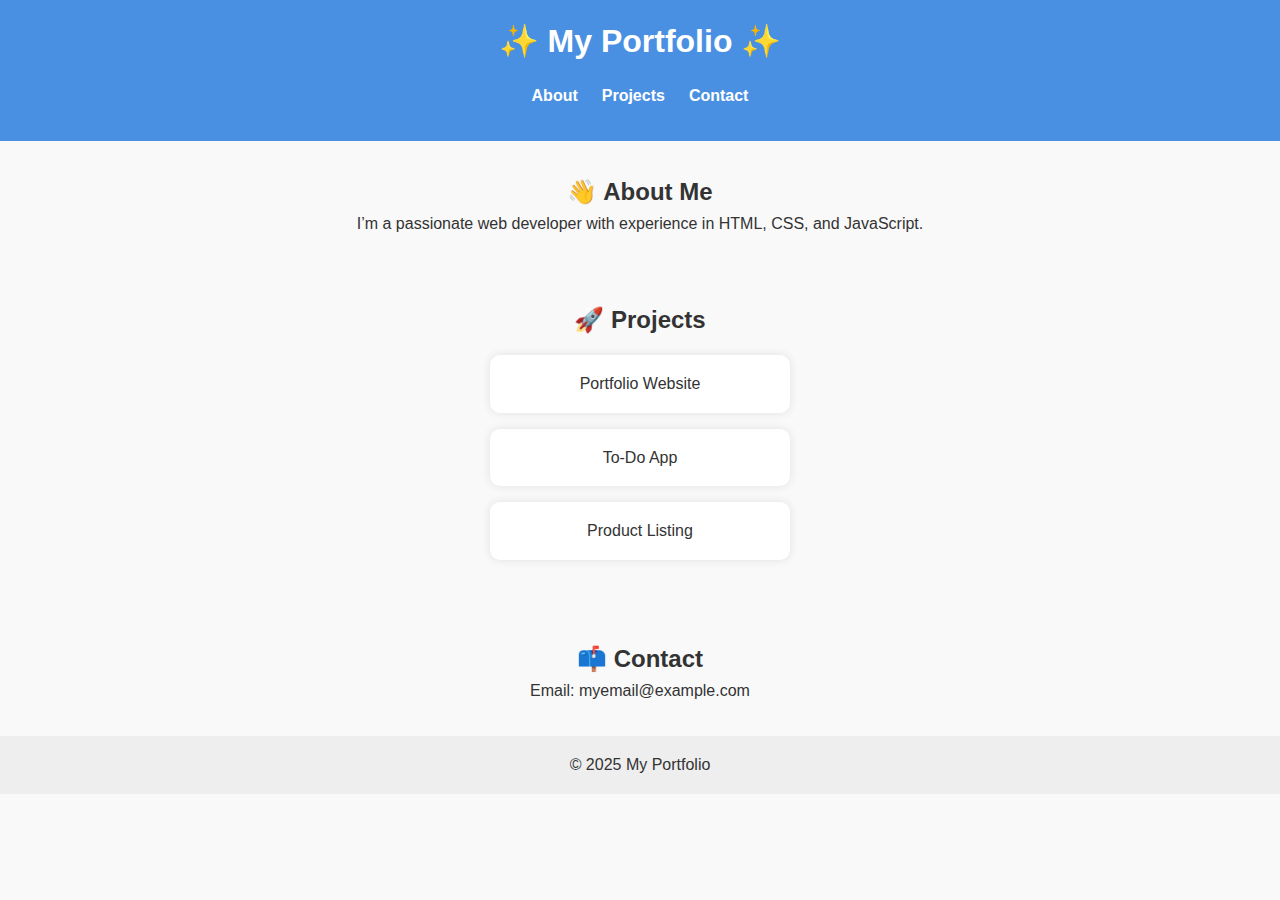
<file: index.html>
<!DOCTYPE html>
<html lang="en">
  <head>
    <meta charset="UTF-8" />
    <meta name="viewport" content="width=device-width, initial-scale=1.0" />
    <title>My Portfolio</title>
    <link rel="stylesheet" href="style.css" />
  </head>
  <body>
    <header>
      <nav>
        <h1>✨ My Portfolio ✨</h1>
        <ul>
          <li><a href="#about">About</a></li>
          <li><a href="#projects">Projects</a></li>
          <li><a href="#contact">Contact</a></li>
        </ul>
      </nav>
    </header>

    <section id="about">
      <h2>👋 About Me</h2>
      <p>
        I’m a passionate web developer with experience in HTML, CSS, and
        JavaScript.
      </p>
    </section>

    <section id="projects">
      <h2>🚀 Projects</h2>
      <div class="card">Portfolio Website</div>
      <div class="card">To-Do App</div>
      <div class="card">Product Listing</div>
    </section>

    <section id="contact">
      <h2>📫 Contact</h2>
      <p>Email: myemail@example.com</p>
    </section>

    <footer>
      <p>© 2025 My Portfolio</p>
    </footer>
  </body>
</html>
</file>
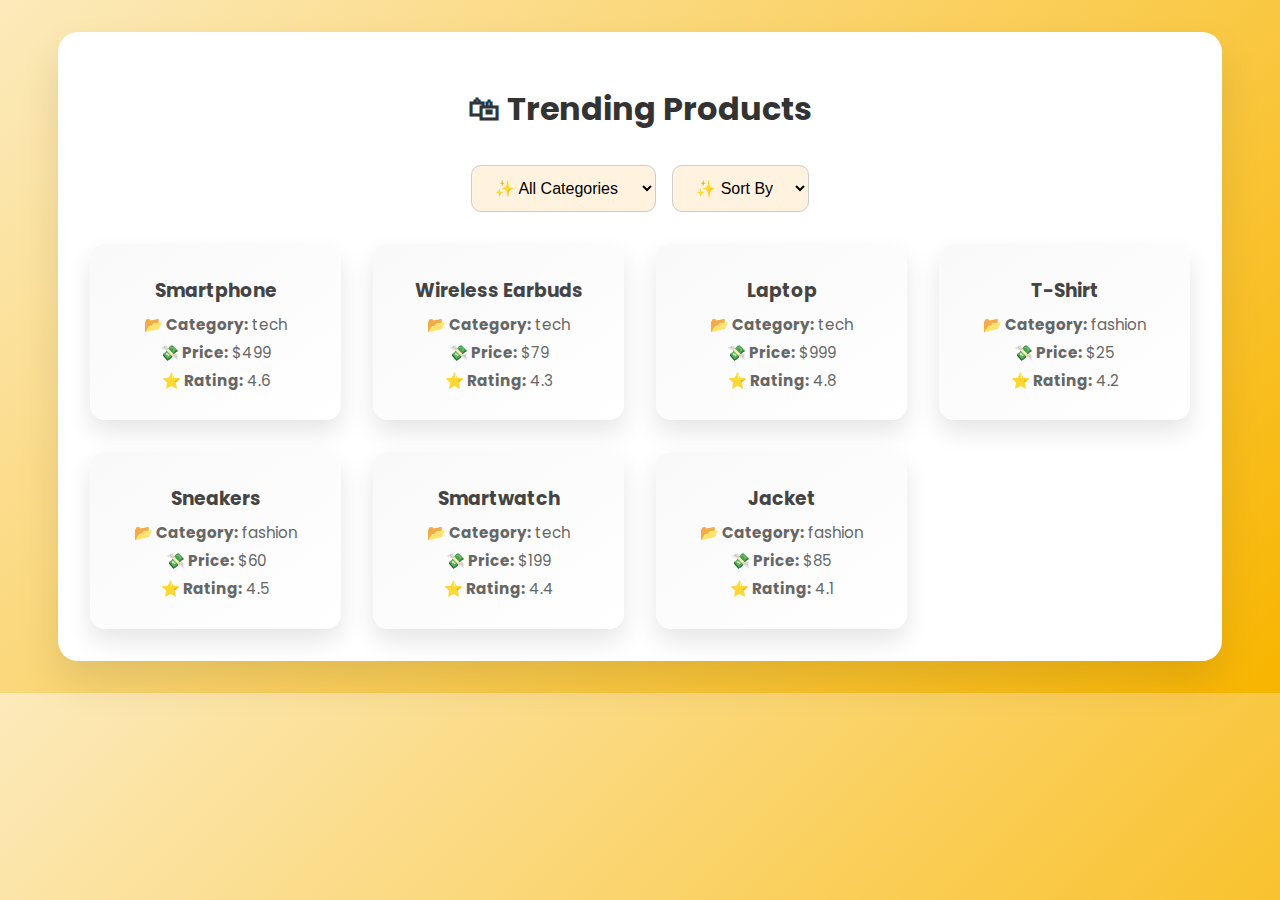
<file: products.html>
<!DOCTYPE html>
<html lang="en">
  <head>
    <meta charset="UTF-8" />
    <meta name="viewport" content="width=device-width, initial-scale=1.0" />
    <title>✨ Product Gallery</title>
    <link rel="stylesheet" href="products.css" />
    <script src="products.js" defer></script>
    <link
      href="https://fonts.googleapis.com/css2?family=Poppins&display=swap"
      rel="stylesheet"
    />
  </head>
  <body>
    <div class="container">
      <h1>🛍 Trending Products</h1>

      <div class="filters">
        <select id="categoryFilter" onchange="filterAndSort()">
          <option value="">✨ All Categories</option>
          <option value="tech">📱 Tech</option>
          <option value="fashion">👗 Fashion</option>
        </select>

        <select id="sortFilter" onchange="filterAndSort()">
          <option value="default">✨ Sort By</option>
          <option value="price">💸 Price</option>
          <option value="rating">⭐ Rating</option>
        </select>
      </div>

      <div id="productList" class="product-grid"></div>
    </div>
  </body>
</html>
</file>
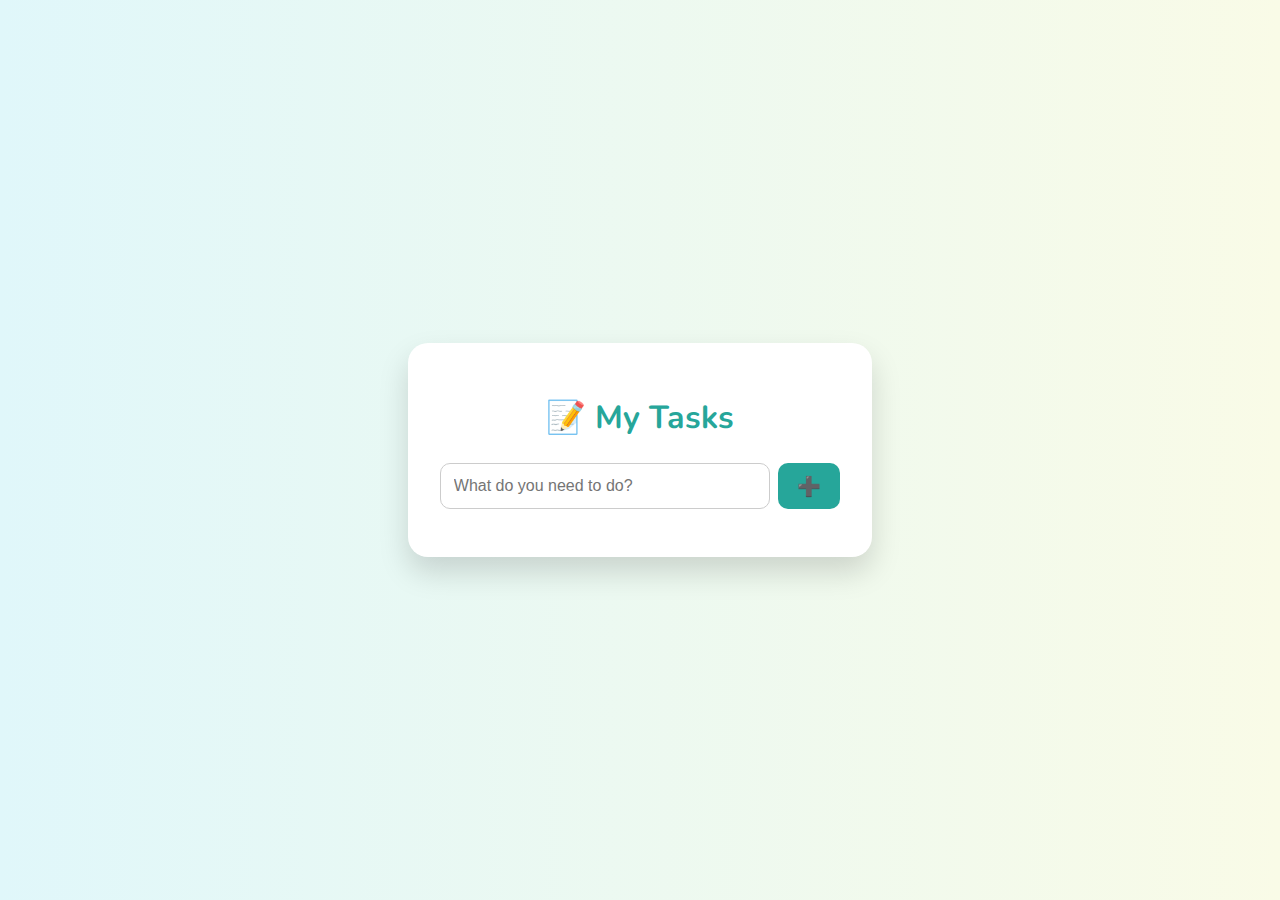
<file: todo.html>
<!DOCTYPE html>
<html lang="en">
  <head>
    <meta charset="UTF-8" />
    <meta name="viewport" content="width=device-width, initial-scale=1.0" />
    <title>✨ To-Do List</title>
    <link rel="stylesheet" href="todo.css" />
    <script src="todo.js" defer></script>
    <link
      href="https://fonts.googleapis.com/css2?family=Nunito&display=swap"
      rel="stylesheet"
    />
  </head>
  <body>
    <div class="todo-container">
      <h1>📝 My Tasks</h1>
      <div class="input-area">
        <input
          type="text"
          id="taskInput"
          placeholder="What do you need to do?"
        />
        <button onclick="addTask()">➕</button>
      </div>
      <ul id="taskList"></ul>
    </div>
  </body>
</html>
</file>
<file: style.css>
* {
  margin: 0;
  padding: 0;
  box-sizing: border-box;
}

body {
  font-family: 'Segoe UI', sans-serif;
  line-height: 1.6;
  background: #f9f9f9;
  color: #333;
}

header {
  background: #4a90e2;
  padding: 1em 0;
  color: white;
  text-align: center;
}

nav ul {
  list-style: none;
  display: flex;
  justify-content: center;
  gap: 1.5rem;
  padding: 1rem 0;
}

nav a {
  text-decoration: none;
  color: white;
  font-weight: bold;
}

section {
  padding: 2em;
  text-align: center;
}

.card {
  background: white;
  padding: 1em;
  margin: 1em auto;
  max-width: 300px;
  border-radius: 10px;
  box-shadow: 0 0 10px rgba(0,0,0,0.1);
}

footer {
  text-align: center;
  padding: 1em;
  background: #eee;
}
</file>
<file: products.css>
body {
  font-family: 'Poppins', sans-serif;
  background: linear-gradient(135deg, #fceabb, #f8b500);
  margin: 0;
  padding: 2rem;
}

.container {
  max-width: 1100px;
  margin: auto;
  background: white;
  padding: 2rem;
  border-radius: 20px;
  box-shadow: 0 20px 40px rgba(0, 0, 0, 0.1);
}

h1 {
  text-align: center;
  color: #333;
  margin-bottom: 2rem;
}

.filters {
  display: flex;
  flex-wrap: wrap;
  justify-content: center;
  gap: 1rem;
  margin-bottom: 2rem;
}

select {
  padding: 0.8rem 1.2rem;
  font-size: 1rem;
  border-radius: 10px;
  border: 1px solid #ccc;
  background-color: #fff3e0;
  cursor: pointer;
}

.product-grid {
  display: grid;
  grid-template-columns: repeat(auto-fill, minmax(240px, 1fr));
  gap: 2rem;
}

.product {
  background: linear-gradient(to top left, #fff, #f9f9f9);
  padding: 1.5rem;
  border-radius: 15px;
  text-align: center;
  box-shadow: 0 12px 25px rgba(0, 0, 0, 0.1);
  transition: transform 0.2s ease, box-shadow 0.2s ease;
}

.product:hover {
  transform: translateY(-5px);
  box-shadow: 0 20px 40px rgba(0, 0, 0, 0.15);
}

.product h3 {
  margin: 0.5rem 0;
  color: #444;
}

.product p {
  margin: 0.3rem 0;
  color: #666;
  font-size: 0.95rem;
}
</file>
<file: todo.css>
body {
  font-family: 'Nunito', sans-serif;
  background: linear-gradient(to right, #e0f7fa, #f9fbe7);
  display: flex;
  justify-content: center;
  align-items: center;
  height: 100vh;
  margin: 0;
}

.todo-container {
  background: white;
  padding: 2rem;
  border-radius: 20px;
  box-shadow: 0 15px 30px rgba(0, 0, 0, 0.15);
  width: 90%;
  max-width: 400px;
  text-align: center;
}

h1 {
  color: #26a69a;
  margin-bottom: 1.5rem;
}

.input-area {
  display: flex;
  gap: 0.5rem;
  margin-bottom: 1rem;
}

input[type="text"] {
  flex: 1;
  padding: 0.8rem;
  border-radius: 10px;
  border: 1px solid #ccc;
  font-size: 1rem;
}

button {
  padding: 0 1.2rem;
  background-color: #26a69a;
  color: white;
  border: none;
  border-radius: 10px;
  font-size: 1.2rem;
  cursor: pointer;
  transition: background-color 0.3s;
}

button:hover {
  background-color: #00796b;
}

ul {
  list-style: none;
  padding: 0;
}

li {
  background-color: #f1f1f1;
  margin: 0.5rem 0;
  padding: 0.8rem 1rem;
  border-radius: 12px;
  position: relative;
  display: flex;
  justify-content: space-between;
  align-items: center;
  transition: transform 0.2s;
}

li:hover {
  transform: scale(1.02);
}

.remove-btn {
  background: #ff5252;
  border: none;
  color: white;
  padding: 0.4rem 0.6rem;
  border-radius: 8px;
  cursor: pointer;
  transition: background 0.3s;
}

.remove-btn:hover {
  background: #d32f2f;
}
</file>
